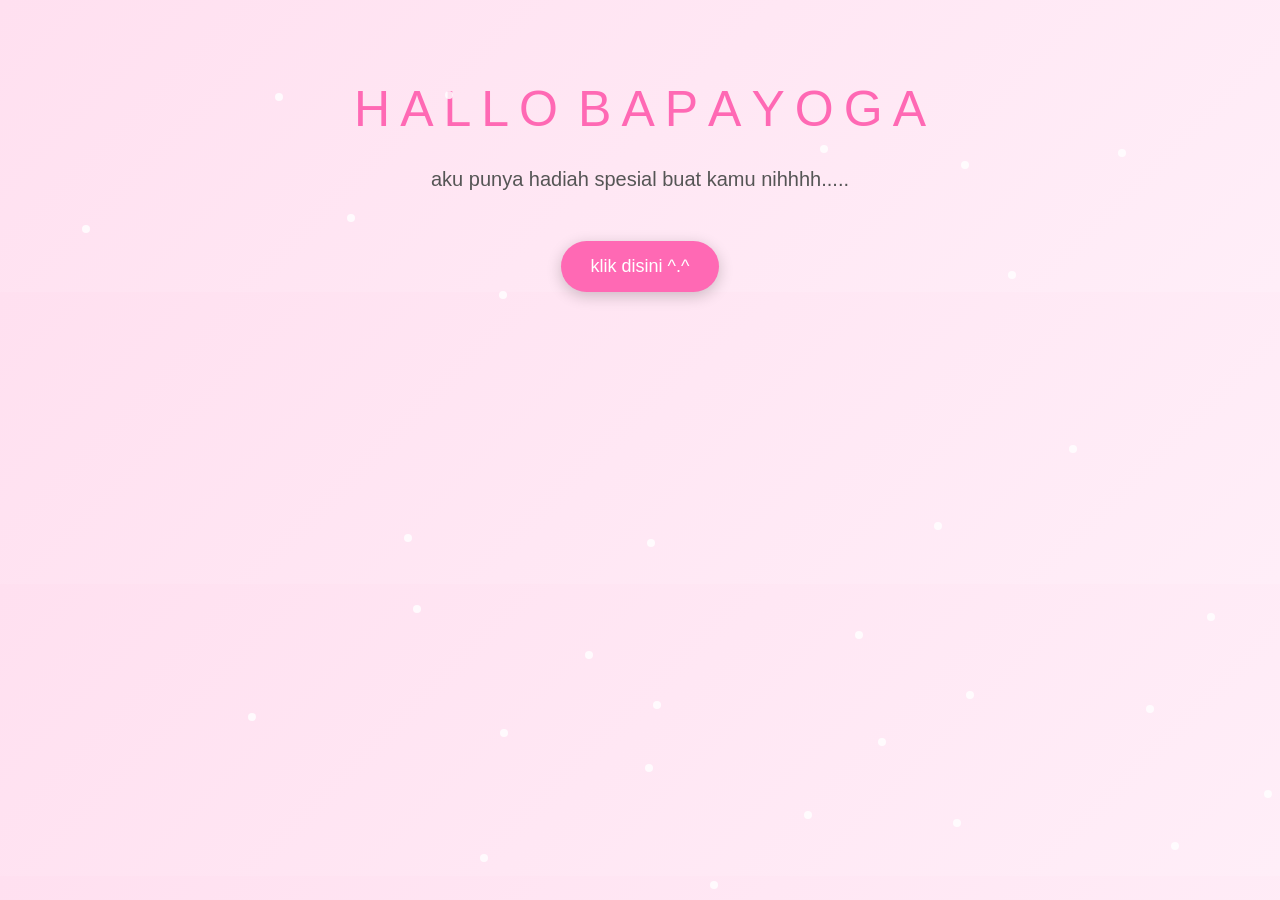
<file: index.html>
<!DOCTYPE html>
<html lang="en">
<head>
    <meta charset="UTF-8" />
    <meta http-equiv="X-UA-Compatible" content="IE=edge" />
    <meta name="viewport" content="width=device-width, initial-scale=1.0" />
    <link rel="icon" href="img/flowers.png" type="image/x-icon" />
    <title>Flowers for Yoga</title>
    <style>
        body {
            margin: 0;
            padding: 0;
            background: linear-gradient(135deg, #ffe0f0, #ffeef8);
            font-family: 'Segoe UI', sans-serif;
            text-align: center;
            overflow: hidden;
        }

        .greetings {
            margin-top: 80px;
            font-size: 50px;
            color: #ff69b4;
            display: flex;
            justify-content: center;
            flex-wrap: wrap;
            gap: 10px;
        }

        .greetings span {
            display: inline-block;
            animation: fadeIn 1s ease forwards;
            opacity: 0;
        }

        .greetings span:nth-child(odd) {
            transform: translateY(-20px);
        }

        .greetings span:nth-child(even) {
            transform: translateY(20px);
        }

        @keyframes fadeIn {
            to {
                opacity: 1;
                transform: translateY(0);
            }
        }

        .description {
            margin-top: 30px;
            font-size: 20px;
            color: #555;
            animation: fadeInText 2s ease forwards;
            opacity: 0;
        }

        @keyframes fadeInText {
            to {
                opacity: 1;
            }
        }

        .button {
            margin-top: 50px;
            animation: fadeInText 2.5s ease forwards;
            opacity: 0;
        }

        .button button {
            padding: 15px 30px;
            font-size: 18px;
            background-color: #ff69b4;
            border: none;
            border-radius: 30px;
            cursor: pointer;
            transition: 0.4s;
            box-shadow: 0 4px 15px rgba(0,0,0,0.2);
        }

        .button button:hover {
            background-color: #ff85c1;
            transform: scale(1.1);
            box-shadow: 0 6px 20px rgba(0,0,0,0.25);
        }

        .button a {
            color: white;
            text-decoration: none;
        }

        /* Sparkles */
        .sparkle {
            position: absolute;
            width: 8px;
            height: 8px;
            background: white;
            border-radius: 50%;
            opacity: 0.8;
            animation: sparkleAnim 3s linear infinite;
        }

        @keyframes sparkleAnim {
            0% {
                transform: scale(1) translateY(0);
                opacity: 1;
            }
            100% {
                transform: scale(0.5) translateY(-100px);
                opacity: 0;
            }
        }
    </style>
</head>
<body>

    <div class="greetings">
        <span>H</span><span>A</span><span>L</span><span>L</span><span>O</span>
        <br>
        <span>B</span><span>A</span><span>P</span><span>A</span><span>Y</span><span>O</span><span>G</span><span>A</span>
    </div>

    <div class="description">
        <span>aku punya hadiah spesial buat kamu nihhhh.....</span>
    </div>

    <div class="button">
        <button>
            <a href="bunga.html">klik disini ^.^</a>
        </button>
    </div>

    <!-- Sparkles effect -->
    <script>
        const body = document.body;
        for (let i = 0; i < 30; i++) {
            let sparkle = document.createElement('div');
            sparkle.className = 'sparkle';
            sparkle.style.left = Math.random() * 100 + 'vw';
            sparkle.style.top = Math.random() * 100 + 'vh';
            sparkle.style.animationDuration = (2 + Math.random() * 2) + 's';
            body.appendChild(sparkle);
        }
    </script>

</body>
</html>
</file>
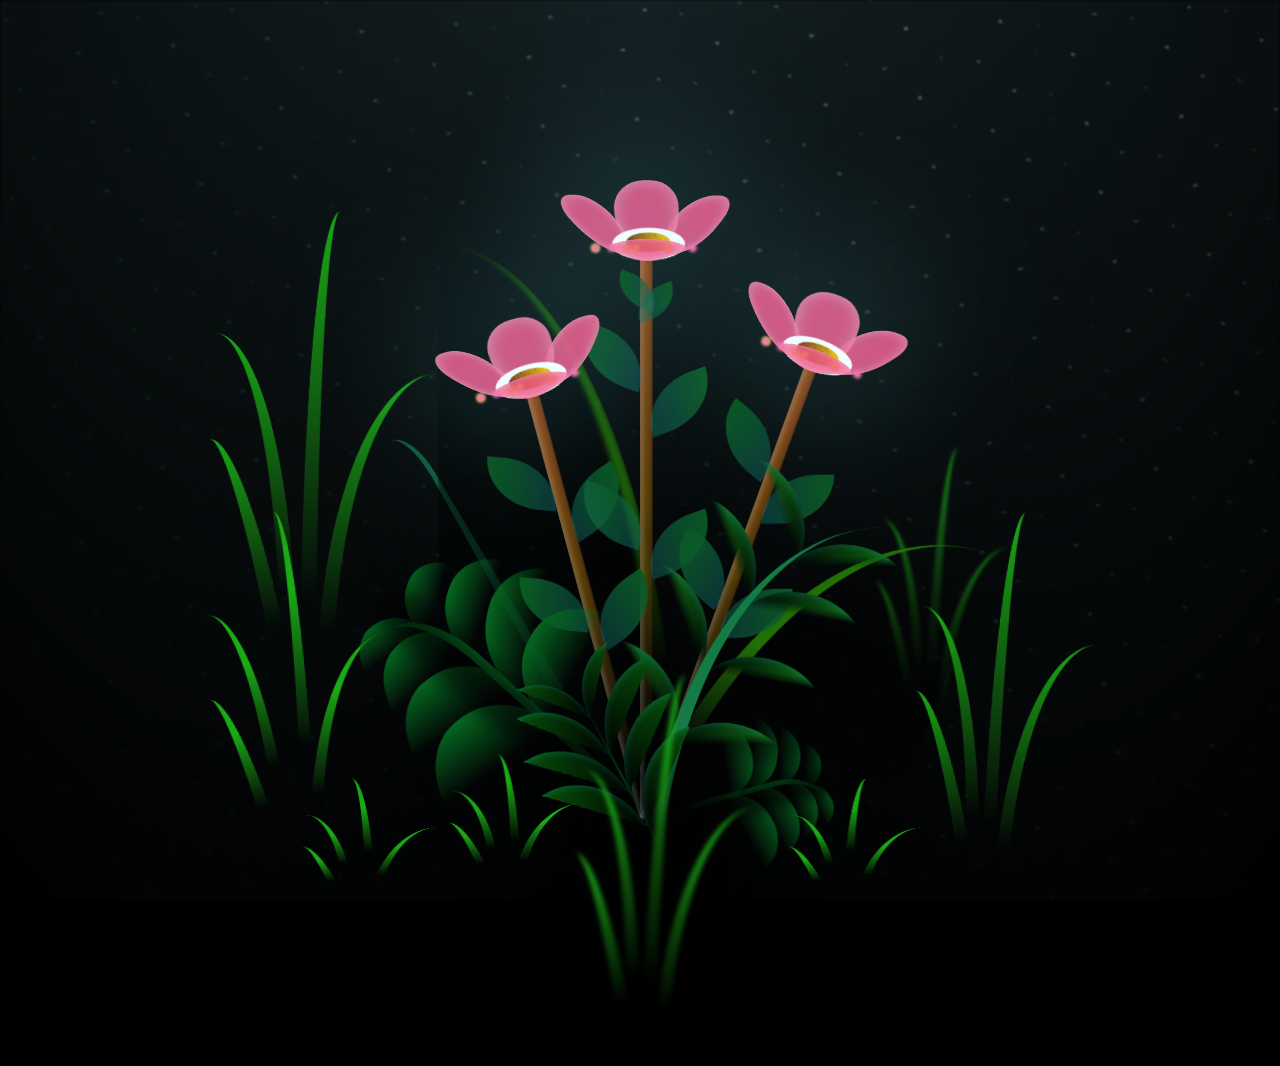
<file: bunga.html>
<!DOCTYPE html>
<html lang="en">
<head>
    <meta charset="UTF-8">
    <meta http-equiv="X-UA-Compatible" content="IE=edge">
    <meta name="viewport" content="width=device-width, initial-scale=1.0">
    <link rel="stylesheet" href="main.css">
    <link rel="icon" href="img/flowers.png" type="image/x-icon">
    <title>flowers</title>
</head>
<body class="container">
    <div class="night"></div>
    <div class="flowers">
      <div class="flower flower--1">
        <div class="flower__leafs flower__leafs--1">
          <div class="flower__leaf flower__leaf--1"></div>
          <div class="flower__leaf flower__leaf--2"></div>
          <div class="flower__leaf flower__leaf--3"></div>
          <div class="flower__leaf flower__leaf--4"></div>
          <div class="flower__white-circle"></div>
  
          <div class="flower__light flower__light--1"></div>
          <div class="flower__light flower__light--2"></div>
          <div class="flower__light flower__light--3"></div>
          <div class="flower__light flower__light--4"></div>
          <div class="flower__light flower__light--5"></div>
          <div class="flower__light flower__light--6"></div>
          <div class="flower__light flower__light--7"></div>
          <div class="flower__light flower__light--8"></div>
  
        </div>
        <div class="flower__line">
          <div class="flower__line__leaf flower__line__leaf--1"></div>
          <div class="flower__line__leaf flower__line__leaf--2"></div>
          <div class="flower__line__leaf flower__line__leaf--3"></div>
          <div class="flower__line__leaf flower__line__leaf--4"></div>
          <div class="flower__line__leaf flower__line__leaf--5"></div>
          <div class="flower__line__leaf flower__line__leaf--6"></div>
        </div>
      </div>
  
      <div class="flower flower--2">
        <div class="flower__leafs flower__leafs--2">
          <div class="flower__leaf flower__leaf--1"></div>
          <div class="flower__leaf flower__leaf--2"></div>
          <div class="flower__leaf flower__leaf--3"></div>
          <div class="flower__leaf flower__leaf--4"></div>
          <div class="flower__white-circle"></div>
  
          <div class="flower__light flower__light--1"></div>
          <div class="flower__light flower__light--2"></div>
          <div class="flower__light flower__light--3"></div>
          <div class="flower__light flower__light--4"></div>
          <div class="flower__light flower__light--5"></div>
          <div class="flower__light flower__light--6"></div>
          <div class="flower__light flower__light--7"></div>
          <div class="flower__light flower__light--8"></div>
  
        </div>
        <div class="flower__line">
          <div class="flower__line__leaf flower__line__leaf--1"></div>
          <div class="flower__line__leaf flower__line__leaf--2"></div>
          <div class="flower__line__leaf flower__line__leaf--3"></div>
          <div class="flower__line__leaf flower__line__leaf--4"></div>
        </div>
      </div>
  
      <div class="flower flower--3">
        <div class="flower__leafs flower__leafs--3">
          <div class="flower__leaf flower__leaf--1"></div>
          <div class="flower__leaf flower__leaf--2"></div>
          <div class="flower__leaf flower__leaf--3"></div>
          <div class="flower__leaf flower__leaf--4"></div>
          <div class="flower__white-circle"></div>
  
          <div class="flower__light flower__light--1"></div>
          <div class="flower__light flower__light--2"></div>
          <div class="flower__light flower__light--3"></div>
          <div class="flower__light flower__light--4"></div>
          <div class="flower__light flower__light--5"></div>
          <div class="flower__light flower__light--6"></div>
          <div class="flower__light flower__light--7"></div>
          <div class="flower__light flower__light--8"></div>
  
        </div>
        <div class="flower__line">
          <div class="flower__line__leaf flower__line__leaf--1"></div>
          <div class="flower__line__leaf flower__line__leaf--2"></div>
          <div class="flower__line__leaf flower__line__leaf--3"></div>
          <div class="flower__line__leaf flower__line__leaf--4"></div>
        </div>
      </div>
  
      <div class="grow-ans" style="--d:1.2s">
        <div class="flower__g-long">
          <div class="flower__g-long__top"></div>
          <div class="flower__g-long__bottom"></div>
        </div>
      </div>
  
      <div class="growing-grass">
        <div class="flower__grass flower__grass--1">
          <div class="flower__grass--top"></div>
          <div class="flower__grass--bottom"></div>
          <div class="flower__grass__leaf flower__grass__leaf--1"></div>
          <div class="flower__grass__leaf flower__grass__leaf--2"></div>
          <div class="flower__grass__leaf flower__grass__leaf--3"></div>
          <div class="flower__grass__leaf flower__grass__leaf--4"></div>
          <div class="flower__grass__leaf flower__grass__leaf--5"></div>
          <div class="flower__grass__leaf flower__grass__leaf--6"></div>
          <div class="flower__grass__leaf flower__grass__leaf--7"></div>
          <div class="flower__grass__leaf flower__grass__leaf--8"></div>
          <div class="flower__grass__overlay"></div>
        </div>
      </div>
  
      <div class="growing-grass">
        <div class="flower__grass flower__grass--2">
          <div class="flower__grass--top"></div>
          <div class="flower__grass--bottom"></div>
          <div class="flower__grass__leaf flower__grass__leaf--1"></div>
          <div class="flower__grass__leaf flower__grass__leaf--2"></div>
          <div class="flower__grass__leaf flower__grass__leaf--3"></div>
          <div class="flower__grass__leaf flower__grass__leaf--4"></div>
          <div class="flower__grass__leaf flower__grass__leaf--5"></div>
          <div class="flower__grass__leaf flower__grass__leaf--6"></div>
          <div class="flower__grass__leaf flower__grass__leaf--7"></div>
          <div class="flower__grass__leaf flower__grass__leaf--8"></div>
          <div class="flower__grass__overlay"></div>
        </div>
      </div>
  
      <div class="grow-ans" style="--d:2.4s">
        <div class="flower__g-right flower__g-right--1">
          <div class="leaf"></div>
        </div>
      </div>
  
      <div class="grow-ans" style="--d:2.8s">
        <div class="flower__g-right flower__g-right--2">
          <div class="leaf"></div>
        </div>
      </div>
  
      <div class="grow-ans" style="--d:2.8s">
        <div class="flower__g-front">
          <div class="flower__g-front__leaf-wrapper flower__g-front__leaf-wrapper--1">
            <div class="flower__g-front__leaf"></div>
          </div>
          <div class="flower__g-front__leaf-wrapper flower__g-front__leaf-wrapper--2">
            <div class="flower__g-front__leaf"></div>
          </div>
          <div class="flower__g-front__leaf-wrapper flower__g-front__leaf-wrapper--3">
            <div class="flower__g-front__leaf"></div>
          </div>
          <div class="flower__g-front__leaf-wrapper flower__g-front__leaf-wrapper--4">
            <div class="flower__g-front__leaf"></div>
          </div>
          <div class="flower__g-front__leaf-wrapper flower__g-front__leaf-wrapper--5">
            <div class="flower__g-front__leaf"></div>
          </div>
          <div class="flower__g-front__leaf-wrapper flower__g-front__leaf-wrapper--6">
            <div class="flower__g-front__leaf"></div>
          </div>
          <div class="flower__g-front__leaf-wrapper flower__g-front__leaf-wrapper--7">
            <div class="flower__g-front__leaf"></div>
          </div>
          <div class="flower__g-front__leaf-wrapper flower__g-front__leaf-wrapper--8">
            <div class="flower__g-front__leaf"></div>
          </div>
          <div class="flower__g-front__line"></div>
        </div>
      </div>
  
      <div class="grow-ans" style="--d:3.2s">
        <div class="flower__g-fr">
          <div class="leaf"></div>
          <div class="flower__g-fr__leaf flower__g-fr__leaf--1"></div>
          <div class="flower__g-fr__leaf flower__g-fr__leaf--2"></div>
          <div class="flower__g-fr__leaf flower__g-fr__leaf--3"></div>
          <div class="flower__g-fr__leaf flower__g-fr__leaf--4"></div>
          <div class="flower__g-fr__leaf flower__g-fr__leaf--5"></div>
          <div class="flower__g-fr__leaf flower__g-fr__leaf--6"></div>
          <div class="flower__g-fr__leaf flower__g-fr__leaf--7"></div>
          <div class="flower__g-fr__leaf flower__g-fr__leaf--8"></div>
        </div>
      </div>
  
      <div class="long-g long-g--0">
        <div class="grow-ans" style="--d:3s">
          <div class="leaf leaf--0"></div>
        </div>
        <div class="grow-ans" style="--d:2.2s">
          <div class="leaf leaf--1"></div>
        </div>
        <div class="grow-ans" style="--d:3.4s">
          <div class="leaf leaf--2"></div>
        </div>
        <div class="grow-ans" style="--d:3.6s">
          <div class="leaf leaf--3"></div>
        </div>
      </div>
  
      <div class="long-g long-g--1">
        <div class="grow-ans" style="--d:3.6s">
          <div class="leaf leaf--0"></div>
        </div>
        <div class="grow-ans" style="--d:3.8s">
          <div class="leaf leaf--1"></div>
        </div>
        <div class="grow-ans" style="--d:4s">
          <div class="leaf leaf--2"></div>
        </div>
        <div class="grow-ans" style="--d:4.2s">
          <div class="leaf leaf--3"></div>
        </div>
      </div>
  
      <div class="long-g long-g--2">
        <div class="grow-ans" style="--d:4s">
          <div class="leaf leaf--0"></div>
        </div>
        <div class="grow-ans" style="--d:4.2s">
          <div class="leaf leaf--1"></div>
        </div>
        <div class="grow-ans" style="--d:4.4s">
          <div class="leaf leaf--2"></div>
        </div>
        <div class="grow-ans" style="--d:4.6s">
          <div class="leaf leaf--3"></div>
        </div>
      </div>
  
      <div class="long-g long-g--3">
        <div class="grow-ans" style="--d:4s">
          <div class="leaf leaf--0"></div>
        </div>
        <div class="grow-ans" style="--d:4.2s">
          <div class="leaf leaf--1"></div>
        </div>
        <div class="grow-ans" style="--d:3s">
          <div class="leaf leaf--2"></div>
        </div>
        <div class="grow-ans" style="--d:3.6s">
          <div class="leaf leaf--3"></div>
        </div>
      </div>
  
      <div class="long-g long-g--4">
        <div class="grow-ans" style="--d:4s">
          <div class="leaf leaf--0"></div>
        </div>
        <div class="grow-ans" style="--d:4.2s">
          <div class="leaf leaf--1"></div>
        </div>
        <div class="grow-ans" style="--d:3s">
          <div class="leaf leaf--2"></div>
        </div>
        <div class="grow-ans" style="--d:3.6s">
          <div class="leaf leaf--3"></div>
        </div>
      </div>
  
      <div class="long-g long-g--5">
        <div class="grow-ans" style="--d:4s">
          <div class="leaf leaf--0"></div>
        </div>
        <div class="grow-ans" style="--d:4.2s">
          <div class="leaf leaf--1"></div>
        </div>
        <div class="grow-ans" style="--d:3s">
          <div class="leaf leaf--2"></div>
        </div>
        <div class="grow-ans" style="--d:3.6s">
          <div class="leaf leaf--3"></div>
        </div>
      </div>
  
      <div class="long-g long-g--6">
        <div class="grow-ans" style="--d:4.2s">
          <div class="leaf leaf--0"></div>
        </div>
        <div class="grow-ans" style="--d:4.4s">
          <div class="leaf leaf--1"></div>
        </div>
        <div class="grow-ans" style="--d:4.6s">
          <div class="leaf leaf--2"></div>
        </div>
        <div class="grow-ans" style="--d:4.8s">
          <div class="leaf leaf--3"></div>
        </div>
      </div>
  
      <div class="long-g long-g--7">
        <div class="grow-ans" style="--d:3s">
          <div class="leaf leaf--0"></div>
        </div>
        <div class="grow-ans" style="--d:3.2s">
          <div class="leaf leaf--1"></div>
        </div>
        <div class="grow-ans" style="--d:3.5s">
          <div class="leaf leaf--2"></div>
        </div>
        <div class="grow-ans" style="--d:3.6s">
          <div class="leaf leaf--3"></div>
        </div>
      </div>
    </div>
    
    <script src="main.js"></script>
  </body>
</html>
</file>
<file: main.css>
.intro-text {
  text-align: center;
  margin-top: 100px;
  font-size: 24px;
  position: relative;
}

.halo {
  display: inline-block;
  transform: rotate(-10deg);
  color: pink;
  font-weight: bold;
}

.aku {
  margin-left: 10px;
  color: purple;
}

.click-indicator {
  margin-top: 20px;
  animation: blink 1s infinite;
  cursor: pointer;
}

@keyframes blink {
  0% { opacity: 1; }
  50% { opacity: 0; }
  100% { opacity: 1; }
}

.hidden {
  display: none;
}


*,
*::after,
*::before {
  padding: 0;
  margin: 0;
  box-sizing: border-box;
}

:root {
  --dark-color: #000;
}

body {
  display: flex;
  align-items: flex-end;
  justify-content: center;
  min-height: 100vh;
  background-color: var(--dark-color);
  overflow: hidden;
  perspective: 1000px;
}

.night {
  position: fixed;
  left: 50%;
  top: 0;
  transform: translateX(-50%);
  width: 100%;
  height: 100%;
  filter: blur(0.1vmin);
  background-image: radial-gradient(ellipse at top, transparent 0%, var(--dark-color)), radial-gradient(ellipse at bottom, var(--dark-color), rgba(145, 233, 255, 0.2)), repeating-linear-gradient(220deg, rgb(0, 0, 0) 0px, rgb(0, 0, 0) 19px, transparent 19px, transparent 22px), repeating-linear-gradient(189deg, rgb(0, 0, 0) 0px, rgb(0, 0, 0) 19px, transparent 19px, transparent 22px), repeating-linear-gradient(148deg, rgb(0, 0, 0) 0px, rgb(0, 0, 0) 19px, transparent 19px, transparent 22px), linear-gradient(90deg, rgb(7, 107, 42), rgb(240, 240, 240));
}

.flowers {
  position: relative;
  transform: scale(0.9);
}

.flower {
  position: absolute;
  bottom: 10vmin;
  transform-origin: bottom center;
  z-index: 10;
  --fl-speed: 0.3s;
}
.flower--1 {
  -webkit-animation: moving-flower-1 4s linear infinite;
          animation: moving-flower-1 4s linear infinite;
}
.flower--1 .flower__line {
  height: 70vmin;
  -webkit-animation-delay: 0.3s;
          animation-delay: 0.3s;
}
.flower--1 .flower__line__leaf--1 {
  -webkit-animation: blooming-leaf-right var(--fl-speed) 1.6s backwards;
          animation: blooming-leaf-right var(--fl-speed) 1.6s backwards;
}
.flower--1 .flower__line__leaf--2 {
  -webkit-animation: blooming-leaf-right var(--fl-speed) 1.4s backwards;
          animation: blooming-leaf-right var(--fl-speed) 1.4s backwards;
}
.flower--1 .flower__line__leaf--3 {
  -webkit-animation: blooming-leaf-left var(--fl-speed) 1.2s backwards;
          animation: blooming-leaf-left var(--fl-speed) 1.2s backwards;
}
.flower--1 .flower__line__leaf--4 {
  -webkit-animation: blooming-leaf-left var(--fl-speed) 1s backwards;
          animation: blooming-leaf-left var(--fl-speed) 1s backwards;
}
.flower--1 .flower__line__leaf--5 {
  -webkit-animation: blooming-leaf-right var(--fl-speed) 1.8s backwards;
          animation: blooming-leaf-right var(--fl-speed) 1.8s backwards;
}
.flower--1 .flower__line__leaf--6 {
  -webkit-animation: blooming-leaf-left var(--fl-speed) 2s backwards;
          animation: blooming-leaf-left var(--fl-speed) 2s backwards;
}
.flower--2 {
  left: 50%;
  transform: rotate(20deg);
  -webkit-animation: moving-flower-2 4s linear infinite;
          animation: moving-flower-2 4s linear infinite;
}
.flower--2 .flower__line {
  height: 60vmin;
  -webkit-animation-delay: 0.6s;
          animation-delay: 0.6s;
}
.flower--2 .flower__line__leaf--1 {
  -webkit-animation: blooming-leaf-right var(--fl-speed) 1.9s backwards;
          animation: blooming-leaf-right var(--fl-speed) 1.9s backwards;
}
.flower--2 .flower__line__leaf--2 {
  -webkit-animation: blooming-leaf-right var(--fl-speed) 1.7s backwards;
          animation: blooming-leaf-right var(--fl-speed) 1.7s backwards;
}
.flower--2 .flower__line__leaf--3 {
  -webkit-animation: blooming-leaf-left var(--fl-speed) 1.5s backwards;
          animation: blooming-leaf-left var(--fl-speed) 1.5s backwards;
}
.flower--2 .flower__line__leaf--4 {
  -webkit-animation: blooming-leaf-left var(--fl-speed) 1.3s backwards;
          animation: blooming-leaf-left var(--fl-speed) 1.3s backwards;
}
.flower--3 {
  left: 50%;
  transform: rotate(-15deg);
  -webkit-animation: moving-flower-3 4s linear infinite;
          animation: moving-flower-3 4s linear infinite;
}
.flower--3 .flower__line {
  -webkit-animation-delay: 0.9s;
          animation-delay: 0.9s;
}
.flower--3 .flower__line__leaf--1 {
  -webkit-animation: blooming-leaf-right var(--fl-speed) 2.5s backwards;
          animation: blooming-leaf-right var(--fl-speed) 2.5s backwards;
}
.flower--3 .flower__line__leaf--2 {
  -webkit-animation: blooming-leaf-right var(--fl-speed) 2.3s backwards;
          animation: blooming-leaf-right var(--fl-speed) 2.3s backwards;
}
.flower--3 .flower__line__leaf--3 {
  -webkit-animation: blooming-leaf-left var(--fl-speed) 2.1s backwards;
          animation: blooming-leaf-left var(--fl-speed) 2.1s backwards;
}
.flower--3 .flower__line__leaf--4 {
  -webkit-animation: blooming-leaf-left var(--fl-speed) 1.9s backwards;
          animation: blooming-leaf-left var(--fl-speed) 1.9s backwards;
}
.flower__leafs {
  position: relative;
  -webkit-animation: blooming-flower 2s backwards;
          animation: blooming-flower 2s backwards;
}
.flower__leafs--1 {
  -webkit-animation-delay: 1.1s;
          animation-delay: 1.1s;
}
.flower__leafs--2 {
  -webkit-animation-delay: 1.4s;
          animation-delay: 1.4s;
}
.flower__leafs--3 {
  -webkit-animation-delay: 1.7s;
          animation-delay: 1.7s;
}
.flower__leafs::after {
  content: "";
  position: absolute;
  left: 0;
  top: 0;
  transform: translate(-50%, -100%);
  width: 8vmin;
  height: 8vmin;
  background-color: #6bf0ff;
  filter: blur(10vmin);
}
.flower__leaf {
  position: absolute;
  bottom: 0;
  left: 50%;
  width: 8vmin;
  height: 11vmin;
  border-radius: 51% 49% 47% 53%/44% 45% 55% 69%;
  background-color: #f672b0;
  background-image: linear-gradient(to top, #ee5286, #ee5286);
  transform-origin: bottom center;
  opacity: 0.9;
  box-shadow: inset 0 0 2vmin rgba(255, 255, 255, 0.5);
}
.flower__leaf--1 {
  transform: translate(-10%, 1%) rotateY(40deg) rotateX(-50deg);
}
.flower__leaf--2 {
  transform: translate(-50%, -4%) rotateX(40deg);
}
.flower__leaf--3 {
  transform: translate(-90%, 0%) rotateY(45deg) rotateX(50deg);
}
.flower__leaf--4 {
  width: 8vmin;
  height: 8vmin;
  transform-origin: bottom left;
  border-radius: 4vmin 10vmin 4vmin 4vmin;
  transform: translate(0%, 18%) rotateX(70deg) rotate(-43deg);
  background-image: linear-gradient(to top, #ee5286, #ee5286);
  z-index: 1;
  opacity: 0.8;
}
.flower__white-circle {
  position: absolute;
  left: -3.5vmin;
  top: -3vmin;
  width: 9vmin;
  height: 4vmin;
  border-radius: 50%;
  background-color: #fff;
}
.flower__white-circle::after {
  content: "";
  position: absolute;
  left: 50%;
  top: 45%;
  transform: translate(-50%, -50%);
  width: 60%;
  height: 60%;
  border-radius: inherit;
  background-image: repeating-linear-gradient(135deg, rgba(0, 0, 0, 0.03) 0px, rgba(0, 0, 0, 0.03) 1px, transparent 1px, transparent 12px), repeating-linear-gradient(45deg, rgba(0, 0, 0, 0.03) 0px, rgba(0, 0, 0, 0.03) 1px, transparent 1px, transparent 12px), repeating-linear-gradient(67.5deg, rgba(0, 0, 0, 0.03) 0px, rgba(0, 0, 0, 0.03) 1px, transparent 1px, transparent 12px), repeating-linear-gradient(135deg, rgba(0, 0, 0, 0.03) 0px, rgba(0, 0, 0, 0.03) 1px, transparent 1px, transparent 12px), repeating-linear-gradient(45deg, rgba(0, 0, 0, 0.03) 0px, rgba(0, 0, 0, 0.03) 1px, transparent 1px, transparent 12px), repeating-linear-gradient(112.5deg, rgba(0, 0, 0, 0.03) 0px, rgba(0, 0, 0, 0.03) 1px, transparent 1px, transparent 12px), repeating-linear-gradient(112.5deg, rgba(0, 0, 0, 0.03) 0px, rgba(0, 0, 0, 0.03) 1px, transparent 1px, transparent 12px), repeating-linear-gradient(45deg, rgba(0, 0, 0, 0.03) 0px, rgba(0, 0, 0, 0.03) 1px, transparent 1px, transparent 12px), repeating-linear-gradient(22.5deg, rgba(0, 0, 0, 0.03) 0px, rgba(0, 0, 0, 0.03) 1px, transparent 1px, transparent 12px), repeating-linear-gradient(45deg, rgba(0, 0, 0, 0.03) 0px, rgba(0, 0, 0, 0.03) 1px, transparent 1px, transparent 12px), repeating-linear-gradient(22.5deg, rgba(0, 0, 0, 0.03) 0px, rgba(0, 0, 0, 0.03) 1px, transparent 1px, transparent 12px), repeating-linear-gradient(135deg, rgba(0, 0, 0, 0.03) 0px, rgba(0, 0, 0, 0.03) 1px, transparent 1px, transparent 12px), repeating-linear-gradient(157.5deg, rgba(0, 0, 0, 0.03) 0px, rgba(0, 0, 0, 0.03) 1px, transparent 1px, transparent 12px), repeating-linear-gradient(67.5deg, rgba(0, 0, 0, 0.03) 0px, rgba(0, 0, 0, 0.03) 1px, transparent 1px, transparent 12px), repeating-linear-gradient(67.5deg, rgba(0, 0, 0, 0.03) 0px, rgba(0, 0, 0, 0.03) 1px, transparent 1px, transparent 12px), linear-gradient(90deg, rgb(127, 47, 21), rgb(255, 206, 0));
}
.flower__line {
  height: 55vmin;
  width: 1.5vmin;
  background-image: linear-gradient(to left, rgba(0, 0, 0, 0.2), transparent, rgba(255, 255, 255, 0.2)), linear-gradient(to top, transparent 10%, #583e08, #944415);
  box-shadow: inset 0 0 2px rgba(0, 0, 0, 0.5);
  -webkit-animation: grow-flower-tree 4s backwards;
          animation: grow-flower-tree 4s backwards;
}
.flower__line__leaf {
  --w: 7vmin;
  --h: calc(var(--w) + 2vmin);
  position: absolute;
  top: 20%;
  left: 90%;
  width: var(--w);
  height: var(--h);
  border-top-right-radius: var(--h);
  border-bottom-left-radius: var(--h);
  background-image: linear-gradient(to top, rgba(20, 117, 122, 0.4), #095721);
}
.flower__line__leaf--1 {
  transform: rotate(70deg) rotateY(30deg);
}
.flower__line__leaf--2 {
  top: 45%;
  transform: rotate(70deg) rotateY(30deg);
}
.flower__line__leaf--3, .flower__line__leaf--4, .flower__line__leaf--6 {
  border-top-right-radius: 0;
  border-bottom-left-radius: 0;
  border-top-left-radius: var(--h);
  border-bottom-right-radius: var(--h);
  left: -460%;
  top: 12%;
  transform: rotate(-70deg) rotateY(30deg);
}
.flower__line__leaf--4 {
  top: 40%;
}
.flower__line__leaf--5 {
  top: 0;
  transform-origin: left;
  transform: rotate(70deg) rotateY(30deg) scale(0.6);
}
.flower__line__leaf--6 {
  top: -2%;
  left: -450%;
  transform-origin: right;
  transform: rotate(-70deg) rotateY(30deg) scale(0.6);
}
.flower__light {
  position: absolute;
  bottom: 0vmin;
  width: 1vmin;
  height: 1vmin;
  background-color: rgb(255, 251, 0);
  border-radius: 50%;
  filter: blur(0.2vmin);
  -webkit-animation: light-ans 4s linear infinite backwards;
          animation: light-ans 4s linear infinite backwards;
}
.flower__light:nth-child(odd) {
  background-color: #f76baf;
}
.flower__light--1 {
  left: -2vmin;
  -webkit-animation-delay: 1s;
          animation-delay: 1s;
}
.flower__light--2 {
  left: 3vmin;
  -webkit-animation-delay: 0.5s;
          animation-delay: 0.5s;
}
.flower__light--3 {
  left: -6vmin;
  -webkit-animation-delay: 0.3s;
          animation-delay: 0.3s;
}
.flower__light--4 {
  left: 6vmin;
  -webkit-animation-delay: 0.9s;
          animation-delay: 0.9s;
}
.flower__light--5 {
  left: -1vmin;
  -webkit-animation-delay: 1.5s;
          animation-delay: 1.5s;
}
.flower__light--6 {
  left: -4vmin;
  -webkit-animation-delay: 3s;
          animation-delay: 3s;
}
.flower__light--7 {
  left: 3vmin;
  -webkit-animation-delay: 2s;
          animation-delay: 2s;
}
.flower__light--8 {
  left: -6vmin;
  -webkit-animation-delay: 3.5s;
          animation-delay: 3.5s;
}
.flower__grass {
  --c: #04661f;
  --line-w: 1.5vmin;
  position: absolute;
  bottom: 12vmin;
  left: -7vmin;
  display: flex;
  flex-direction: column;
  align-items: flex-end;
  z-index: 20;
  transform-origin: bottom center;
  transform: rotate(-48deg) rotateY(40deg);
}
.flower__grass--1 {
  -webkit-animation: moving-grass 2s linear infinite;
          animation: moving-grass 2s linear infinite;
}
.flower__grass--2 {
  left: 2vmin;
  bottom: 10vmin;
  transform: scale(0.5) rotate(75deg) rotateX(10deg) rotateY(-200deg);
  opacity: 0.8;
  z-index: 0;
  -webkit-animation: moving-grass--2 1.5s linear infinite;
          animation: moving-grass--2 1.5s linear infinite;
}
.flower__grass--top {
  width: 7vmin;
  height: 10vmin;
  border-top-right-radius: 100%;
  border-right: var(--line-w) solid var(--c);
  transform-origin: bottom center;
  transform: rotate(-2deg);
}
.flower__grass--bottom {
  margin-top: -2px;
  width: var(--line-w);
  height: 25vmin;
  background-image: linear-gradient(to top, transparent, var(--c));
}
.flower__grass__leaf {
  --size: 10vmin;
  position: absolute;
  width: calc(var(--size) * 2.1);
  height: var(--size);
  border-top-left-radius: var(--size);
  border-top-right-radius: var(--size);
  background-image: linear-gradient(to top, transparent, transparent 30%, var(--c));
  z-index: 100;
}
.flower__grass__leaf--1 {
  top: -6%;
  left: 30%;
  --size: 6vmin;
  transform: rotate(-20deg);
  -webkit-animation: growing-grass-ans--1 2s 2.6s backwards;
          animation: growing-grass-ans--1 2s 2.6s backwards;
}
@-webkit-keyframes growing-grass-ans--1 {
  0% {
    transform-origin: bottom left;
    transform: rotate(-20deg) scale(0);
  }
}
@keyframes growing-grass-ans--1 {
  0% {
    transform-origin: bottom left;
    transform: rotate(-20deg) scale(0);
  }
}
.flower__grass__leaf--2 {
  top: -5%;
  left: -110%;
  --size: 6vmin;
  transform: rotate(10deg);
  -webkit-animation: growing-grass-ans--2 2s 2.4s linear backwards;
          animation: growing-grass-ans--2 2s 2.4s linear backwards;
}
@-webkit-keyframes growing-grass-ans--2 {
  0% {
    transform-origin: bottom right;
    transform: rotate(10deg) scale(0);
  }
}
@keyframes growing-grass-ans--2 {
  0% {
    transform-origin: bottom right;
    transform: rotate(10deg) scale(0);
  }
}
.flower__grass__leaf--3 {
  top: 5%;
  left: 60%;
  --size: 8vmin;
  transform: rotate(-18deg) rotateX(-20deg);
  -webkit-animation: growing-grass-ans--3 2s 2.2s linear backwards;
          animation: growing-grass-ans--3 2s 2.2s linear backwards;
}
@-webkit-keyframes growing-grass-ans--3 {
  0% {
    transform-origin: bottom left;
    transform: rotate(-18deg) rotateX(-20deg) scale(0);
  }
}
@keyframes growing-grass-ans--3 {
  0% {
    transform-origin: bottom left;
    transform: rotate(-18deg) rotateX(-20deg) scale(0);
  }
}
.flower__grass__leaf--4 {
  top: 6%;
  left: -135%;
  --size: 8vmin;
  transform: rotate(2deg);
  -webkit-animation: growing-grass-ans--4 2s 2s linear backwards;
          animation: growing-grass-ans--4 2s 2s linear backwards;
}
@-webkit-keyframes growing-grass-ans--4 {
  0% {
    transform-origin: bottom right;
    transform: rotate(2deg) scale(0);
  }
}
@keyframes growing-grass-ans--4 {
  0% {
    transform-origin: bottom right;
    transform: rotate(2deg) scale(0);
  }
}
.flower__grass__leaf--5 {
  top: 20%;
  left: 60%;
  --size: 10vmin;
  transform: rotate(-24deg) rotateX(-20deg);
  -webkit-animation: growing-grass-ans--5 2s 1.8s linear backwards;
          animation: growing-grass-ans--5 2s 1.8s linear backwards;
}
@-webkit-keyframes growing-grass-ans--5 {
  0% {
    transform-origin: bottom left;
    transform: rotate(-24deg) rotateX(-20deg) scale(0);
  }
}
@keyframes growing-grass-ans--5 {
  0% {
    transform-origin: bottom left;
    transform: rotate(-24deg) rotateX(-20deg) scale(0);
  }
}
.flower__grass__leaf--6 {
  top: 22%;
  left: -180%;
  --size: 10vmin;
  transform: rotate(10deg);
  -webkit-animation: growing-grass-ans--6 2s 1.6s linear backwards;
          animation: growing-grass-ans--6 2s 1.6s linear backwards;
}
@-webkit-keyframes growing-grass-ans--6 {
  0% {
    transform-origin: bottom right;
    transform: rotate(10deg) scale(0);
  }
}
@keyframes growing-grass-ans--6 {
  0% {
    transform-origin: bottom right;
    transform: rotate(10deg) scale(0);
  }
}
.flower__grass__leaf--7 {
  top: 39%;
  left: 70%;
  --size: 10vmin;
  transform: rotate(-10deg);
  -webkit-animation: growing-grass-ans--7 2s 1.4s linear backwards;
          animation: growing-grass-ans--7 2s 1.4s linear backwards;
}
@-webkit-keyframes growing-grass-ans--7 {
  0% {
    transform-origin: bottom left;
    transform: rotate(-10deg) scale(0);
  }
}
@keyframes growing-grass-ans--7 {
  0% {
    transform-origin: bottom left;
    transform: rotate(-10deg) scale(0);
  }
}
.flower__grass__leaf--8 {
  top: 40%;
  left: -215%;
  --size: 11vmin;
  transform: rotate(10deg);
  -webkit-animation: growing-grass-ans--8 2s 1.2s linear backwards;
          animation: growing-grass-ans--8 2s 1.2s linear backwards;
}
@-webkit-keyframes growing-grass-ans--8 {
  0% {
    transform-origin: bottom right;
    transform: rotate(10deg) scale(0);
  }
}
@keyframes growing-grass-ans--8 {
  0% {
    transform-origin: bottom right;
    transform: rotate(10deg) scale(0);
  }
}
.flower__grass__overlay {
  position: absolute;
  top: -10%;
  right: 0%;
  width: 100%;
  height: 100%;
  background-color: rgba(0, 0, 0, 0.6);
  filter: blur(1.5vmin);
  z-index: 100;
}
.flower__g-long {
  --w: 2vmin;
  --h: 6vmin;
  --c: #0e5b3c;
  position: absolute;
  bottom: 10vmin;
  left: -3vmin;
  transform-origin: bottom center;
  transform: rotate(-30deg) rotateY(-20deg);
  display: flex;
  flex-direction: column;
  align-items: flex-end;
  -webkit-animation: flower-g-long-ans 3s linear infinite;
          animation: flower-g-long-ans 3s linear infinite;
}
@-webkit-keyframes flower-g-long-ans {
  0%, 100% {
    transform: rotate(-30deg) rotateY(-20deg);
  }
  50% {
    transform: rotate(-32deg) rotateY(-20deg);
  }
}
@keyframes flower-g-long-ans {
  0%, 100% {
    transform: rotate(-30deg) rotateY(-20deg);
  }
  50% {
    transform: rotate(-32deg) rotateY(-20deg);
  }
}
.flower__g-long__top {
  top: calc(var(--h) * -1);
  width: calc(var(--w) + 1vmin);
  height: var(--h);
  border-top-right-radius: 100%;
  border-right: 0.7vmin solid var(--c);
  transform: translate(-0.7vmin, 1vmin);
}
.flower__g-long__bottom {
  width: var(--w);
  height: 50vmin;
  transform-origin: bottom center;
  background-image: linear-gradient(to top, transparent 30%, var(--c));
  box-shadow: inset 0 0 2px rgba(0, 0, 0, 0.5);
  -webkit-clip-path: polygon(35% 0, 65% 1%, 100% 100%, 0% 100%);
          clip-path: polygon(35% 0, 65% 1%, 100% 100%, 0% 100%);
}
.flower__g-right {
  position: absolute;
  bottom: 6vmin;
  left: -2vmin;
  transform-origin: bottom left;
  transform: rotate(20deg);
}
.flower__g-right .leaf {
  width: 30vmin;
  height: 50vmin;
  border-top-left-radius: 100%;
  border-left: 2vmin solid #217005;
  background-image: linear-gradient(to bottom, transparent, var(--dark-color) 60%);
  -webkit-mask-image: linear-gradient(to top, transparent 30%, #24803e 60%);
}
.flower__g-right--1 {
  -webkit-animation: flower-g-right-ans 2.5s linear infinite;
          animation: flower-g-right-ans 2.5s linear infinite;
}
.flower__g-right--2 {
  left: 5vmin;
  transform: rotateY(-180deg);
  -webkit-animation: flower-g-right-ans--2 3s linear infinite;
          animation: flower-g-right-ans--2 3s linear infinite;
}
.flower__g-right--2 .leaf {
  height: 75vmin;
  filter: blur(0.3vmin);
  opacity: 0.8;
}
@-webkit-keyframes flower-g-right-ans {
  0%, 100% {
    transform: rotate(20deg);
  }
  50% {
    transform: rotate(24deg) rotateX(-20deg);
  }
}
@keyframes flower-g-right-ans {
  0%, 100% {
    transform: rotate(20deg);
  }
  50% {
    transform: rotate(24deg) rotateX(-20deg);
  }
}
@-webkit-keyframes flower-g-right-ans--2 {
  0%, 100% {
    transform: rotateY(-180deg) rotate(0deg) rotateX(-20deg);
  }
  50% {
    transform: rotateY(-180deg) rotate(6deg) rotateX(-20deg);
  }
}
@keyframes flower-g-right-ans--2 {
  0%, 100% {
    transform: rotateY(-180deg) rotate(0deg) rotateX(-20deg);
  }
  50% {
    transform: rotateY(-180deg) rotate(6deg) rotateX(-20deg);
  }
}
.flower__g-front {
  position: absolute;
  bottom: 6vmin;
  left: 2.5vmin;
  z-index: 100;
  transform-origin: bottom center;
  transform: rotate(-28deg) rotateY(30deg) scale(1.04);
  -webkit-animation: flower__g-front-ans 2s linear infinite;
          animation: flower__g-front-ans 2s linear infinite;
}
@-webkit-keyframes flower__g-front-ans {
  0%, 100% {
    transform: rotate(-28deg) rotateY(30deg) scale(1.04);
  }
  50% {
    transform: rotate(-35deg) rotateY(40deg) scale(1.04);
  }
}
@keyframes flower__g-front-ans {
  0%, 100% {
    transform: rotate(-28deg) rotateY(30deg) scale(1.04);
  }
  50% {
    transform: rotate(-35deg) rotateY(40deg) scale(1.04);
  }
}
.flower__g-front__line {
  width: 0.3vmin;
  height: 20vmin;
  background-image: linear-gradient(to top, transparent, #042e0b, transparent 100%);
  position: relative;
}
.flower__g-front__leaf-wrapper {
  position: absolute;
  top: 0;
  left: 0;
  transform-origin: bottom left;
  transform: rotate(10deg);
}
.flower__g-front__leaf-wrapper:nth-child(even) {
  left: 0vmin;
  transform: rotateY(-180deg) rotate(5deg);
  -webkit-animation: flower__g-front__leaf-left-ans 1s ease-in backwards;
          animation: flower__g-front__leaf-left-ans 1s ease-in backwards;
}
.flower__g-front__leaf-wrapper:nth-child(odd) {
  -webkit-animation: flower__g-front__leaf-ans 1s ease-in backwards;
          animation: flower__g-front__leaf-ans 1s ease-in backwards;
}
.flower__g-front__leaf-wrapper--1 {
  top: -8vmin;
  transform: scale(0.7);
  -webkit-animation: flower__g-front__leaf-ans 1s 5.5s ease-in backwards !important;
          animation: flower__g-front__leaf-ans 1s 5.5s ease-in backwards !important;
}
.flower__g-front__leaf-wrapper--2 {
  top: -8vmin;
  transform: rotateY(-180deg) scale(0.7) !important;
  -webkit-animation: flower__g-front__leaf-left-ans-2 1s 4.6s ease-in backwards !important;
          animation: flower__g-front__leaf-left-ans-2 1s 4.6s ease-in backwards !important;
}
.flower__g-front__leaf-wrapper--3 {
  top: -3vmin;
  -webkit-animation: flower__g-front__leaf-ans 1s 4.6s ease-in backwards;
          animation: flower__g-front__leaf-ans 1s 4.6s ease-in backwards;
}
.flower__g-front__leaf-wrapper--4 {
  top: -3vmin;
  transform: rotateY(-180deg) scale(0.9) !important;
  -webkit-animation: flower__g-front__leaf-left-ans-2 1s 4.6s ease-in backwards !important;
          animation: flower__g-front__leaf-left-ans-2 1s 4.6s ease-in backwards !important;
}
@-webkit-keyframes flower__g-front__leaf-left-ans-2 {
  0% {
    transform: rotateY(-180deg) scale(0);
  }
}
@keyframes flower__g-front__leaf-left-ans-2 {
  0% {
    transform: rotateY(-180deg) scale(0);
  }
}
.flower__g-front__leaf-wrapper--5, .flower__g-front__leaf-wrapper--6 {
  top: 2vmin;
}
.flower__g-front__leaf-wrapper--7, .flower__g-front__leaf-wrapper--8 {
  top: 6.5vmin;
}
.flower__g-front__leaf-wrapper--2 {
  -webkit-animation-delay: 5.2s !important;
          animation-delay: 5.2s !important;
}
.flower__g-front__leaf-wrapper--3 {
  -webkit-animation-delay: 4.9s !important;
          animation-delay: 4.9s !important;
}
.flower__g-front__leaf-wrapper--5 {
  -webkit-animation-delay: 4.3s !important;
          animation-delay: 4.3s !important;
}
.flower__g-front__leaf-wrapper--6 {
  -webkit-animation-delay: 4.1s !important;
          animation-delay: 4.1s !important;
}
.flower__g-front__leaf-wrapper--7 {
  -webkit-animation-delay: 3.8s !important;
          animation-delay: 3.8s !important;
}
.flower__g-front__leaf-wrapper--8 {
  -webkit-animation-delay: 3.5s !important;
          animation-delay: 3.5s !important;
}
@-webkit-keyframes flower__g-front__leaf-ans {
  0% {
    transform: rotate(10deg) scale(0);
  }
}
@keyframes flower__g-front__leaf-ans {
  0% {
    transform: rotate(10deg) scale(0);
  }
}
@-webkit-keyframes flower__g-front__leaf-left-ans {
  0% {
    transform: rotateY(-180deg) rotate(5deg) scale(0);
  }
}
@keyframes flower__g-front__leaf-left-ans {
  0% {
    transform: rotateY(-180deg) rotate(5deg) scale(0);
  }
}
.flower__g-front__leaf {
  width: 10vmin;
  height: 10vmin;
  border-radius: 100% 0% 0% 100%/100% 100% 0% 0%;
  box-shadow: inset 0 2px 1vmin hsla(184deg, 97%, 58%, 0.2);
  background-image: linear-gradient(to bottom left, transparent, var(--dark-color)), linear-gradient(to bottom right, #064f0a 50%, transparent 50%, transparent);
  -webkit-mask-image: linear-gradient(to bottom right, #097149 50%, transparent 50%, transparent);
  mask-image: linear-gradient(to bottom right, #0e8723 50%, transparent 50%, transparent);
}
.flower__g-fr {
  position: absolute;
  bottom: -4vmin;
  left: vmin;
  transform-origin: bottom left;
  z-index: 10;
  -webkit-animation: flower__g-fr-ans 2s linear infinite;
          animation: flower__g-fr-ans 2s linear infinite;
}
@-webkit-keyframes flower__g-fr-ans {
  0%, 100% {
    transform: rotate(2deg);
  }
  50% {
    transform: rotate(4deg);
  }
}
@keyframes flower__g-fr-ans {
  0%, 100% {
    transform: rotate(2deg);
  }
  50% {
    transform: rotate(4deg);
  }
}
.flower__g-fr .leaf {
  width: 30vmin;
  height: 50vmin;
  border-top-left-radius: 100%;
  border-left: 2vmin solid #147b47;
  -webkit-mask-image: linear-gradient(to top, transparent 25%, #0e4e2a 50%);
  position: relative;
  z-index: 1;
}
.flower__g-fr__leaf {
  position: absolute;
  top: 0;
  left: 0;
  width: 10vmin;
  height: 10vmin;
  border-radius: 100% 0% 0% 100%/100% 100% 0% 0%;
  box-shadow: inset 0 2px 1vmin hsla(184deg, 97%, 58%, 0.2);
  background-image: linear-gradient(to bottom left, transparent, var(--dark-color) 98%), linear-gradient(to bottom right, #106e18 45%, transparent 50%, transparent);
  -webkit-mask-image: linear-gradient(135deg, #175f22 40%, transparent 50%, transparent);
}
.flower__g-fr__leaf--1 {
  left: 20vmin;
  transform: rotate(45deg);
  -webkit-animation: flower__g-fr-leaft-ans-1 0.5s 5.2s linear backwards;
          animation: flower__g-fr-leaft-ans-1 0.5s 5.2s linear backwards;
}
@-webkit-keyframes flower__g-fr-leaft-ans-1 {
  0% {
    transform-origin: left;
    transform: rotate(45deg) scale(0);
  }
}
@keyframes flower__g-fr-leaft-ans-1 {
  0% {
    transform-origin: left;
    transform: rotate(45deg) scale(0);
  }
}
.flower__g-fr__leaf--2 {
  left: 12vmin;
  top: -7vmin;
  transform: rotate(25deg) rotateY(-180deg);
  -webkit-animation: flower__g-fr-leaft-ans-6 0.5s 5s linear backwards;
          animation: flower__g-fr-leaft-ans-6 0.5s 5s linear backwards;
}
.flower__g-fr__leaf--3 {
  left: 15vmin;
  top: 6vmin;
  transform: rotate(55deg);
  -webkit-animation: flower__g-fr-leaft-ans-5 0.5s 4.8s linear backwards;
          animation: flower__g-fr-leaft-ans-5 0.5s 4.8s linear backwards;
}
.flower__g-fr__leaf--4 {
  left: 6vmin;
  top: -2vmin;
  transform: rotate(25deg) rotateY(-180deg);
  -webkit-animation: flower__g-fr-leaft-ans-6 0.5s 4.6s linear backwards;
          animation: flower__g-fr-leaft-ans-6 0.5s 4.6s linear backwards;
}
.flower__g-fr__leaf--5 {
  left: 10vmin;
  top: 14vmin;
  transform: rotate(55deg);
  -webkit-animation: flower__g-fr-leaft-ans-5 0.5s 4.4s linear backwards;
          animation: flower__g-fr-leaft-ans-5 0.5s 4.4s linear backwards;
}
@-webkit-keyframes flower__g-fr-leaft-ans-5 {
  0% {
    transform-origin: left;
    transform: rotate(55deg) scale(0);
  }
}
@keyframes flower__g-fr-leaft-ans-5 {
  0% {
    transform-origin: left;
    transform: rotate(55deg) scale(0);
  }
}
.flower__g-fr__leaf--6 {
  left: 0vmin;
  top: 6vmin;
  transform: rotate(25deg) rotateY(-180deg);
  -webkit-animation: flower__g-fr-leaft-ans-6 0.5s 4.2s linear backwards;
          animation: flower__g-fr-leaft-ans-6 0.5s 4.2s linear backwards;
}
@-webkit-keyframes flower__g-fr-leaft-ans-6 {
  0% {
    transform-origin: right;
    transform: rotate(25deg) rotateY(-180deg) scale(0);
  }
}
@keyframes flower__g-fr-leaft-ans-6 {
  0% {
    transform-origin: right;
    transform: rotate(25deg) rotateY(-180deg) scale(0);
  }
}
.flower__g-fr__leaf--7 {
  left: 5vmin;
  top: 22vmin;
  transform: rotate(45deg);
  -webkit-animation: flower__g-fr-leaft-ans-7 0.5s 4s linear backwards;
          animation: flower__g-fr-leaft-ans-7 0.5s 4s linear backwards;
}
@-webkit-keyframes flower__g-fr-leaft-ans-7 {
  0% {
    transform-origin: left;
    transform: rotate(45deg) scale(0);
  }
}
@keyframes flower__g-fr-leaft-ans-7 {
  0% {
    transform-origin: left;
    transform: rotate(45deg) scale(0);
  }
}
.flower__g-fr__leaf--8 {
  left: -4vmin;
  top: 15vmin;
  transform: rotate(15deg) rotateY(-180deg);
  -webkit-animation: flower__g-fr-leaft-ans-8 0.5s 3.8s linear backwards;
          animation: flower__g-fr-leaft-ans-8 0.5s 3.8s linear backwards;
}
@-webkit-keyframes flower__g-fr-leaft-ans-8 {
  0% {
    transform-origin: right;
    transform: rotate(15deg) rotateY(-180deg) scale(0);
  }
}
@keyframes flower__g-fr-leaft-ans-8 {
  0% {
    transform-origin: right;
    transform: rotate(15deg) rotateY(-180deg) scale(0);
  }
}

.long-g {
  position: absolute;
  bottom: 25vmin;
  left: -42vmin;
  transform-origin: bottom left;
}
.long-g--1 {
  bottom: 0vmin;
  transform: scale(0.8) rotate(-5deg);
}
.long-g--1 .leaf {
  -webkit-mask-image: linear-gradient(to top, transparent 40%, #196d2a 80%) !important;
}
.long-g--1 .leaf--1 {
  --w: 5vmin;
  --h: 60vmin;
  left: -2vmin;
  transform: rotate(3deg) rotateY(-180deg);
}
.long-g--2, .long-g--3 {
  bottom: -3vmin;
  left: -35vmin;
  transform-origin: center;
  transform: scale(0.6) rotateX(60deg);
}
.long-g--2 .leaf, .long-g--3 .leaf {
  -webkit-mask-image: linear-gradient(to top, transparent 50%, #176220 80%) !important;
}
.long-g--2 .leaf--1, .long-g--3 .leaf--1 {
  left: -1vmin;
  transform: rotateY(-180deg);
}
.long-g--3 {
  left: -17vmin;
  bottom: 0vmin;
}
.long-g--3 .leaf {
  -webkit-mask-image: linear-gradient(to top, transparent 40%, #176220 80%) !important;
}
.long-g--4 {
  left: 25vmin;
  bottom: -3vmin;
  transform-origin: center;
  transform: scale(0.6) rotateX(60deg);
}
.long-g--4 .leaf {
  -webkit-mask-image: linear-gradient(to top, transparent 50%, #176220 80%) !important;
}
.long-g--5 {
  left: 42vmin;
  bottom: 0vmin;
  transform: scale(0.8) rotate(2deg);
}
.long-g--6 {
  left: 0vmin;
  bottom: -20vmin;
  z-index: 100;
  filter: blur(0.3vmin);
  transform: scale(0.8) rotate(2deg);
}
.long-g--7 {
  left: 35vmin;
  bottom: 20vmin;
  z-index: -1;
  filter: blur(0.3vmin);
  transform: scale(0.6) rotate(2deg);
  opacity: 0.7;
}
.long-g .leaf {
  --w: 15vmin;
  --h: 40vmin;
  --c: #1aaa15;
  position: absolute;
  bottom: 0;
  width: var(--w);
  height: var(--h);
  border-top-left-radius: 100%;
  border-left: 2vmin solid var(--c);
  -webkit-mask-image: linear-gradient(to top, transparent 20%, var(--dark-color));
  transform-origin: bottom center;
}
.long-g .leaf--0 {
  left: 2vmin;
  -webkit-animation: leaf-ans-1 4s linear infinite;
          animation: leaf-ans-1 4s linear infinite;
}
.long-g .leaf--1 {
  --w: 5vmin;
  --h: 60vmin;
  -webkit-animation: leaf-ans-1 4s linear infinite;
          animation: leaf-ans-1 4s linear infinite;
}
.long-g .leaf--2 {
  --w: 10vmin;
  --h: 40vmin;
  left: -0.5vmin;
  bottom: 5vmin;
  transform-origin: bottom left;
  transform: rotateY(-180deg);
  -webkit-animation: leaf-ans-2 3s linear infinite;
          animation: leaf-ans-2 3s linear infinite;
}
.long-g .leaf--3 {
  --w: 5vmin;
  --h: 30vmin;
  left: -1vmin;
  bottom: 3.2vmin;
  transform-origin: bottom left;
  transform: rotate(-10deg) rotateY(-180deg);
  -webkit-animation: leaf-ans-3 3s linear infinite;
          animation: leaf-ans-3 3s linear infinite;
}

@-webkit-keyframes leaf-ans-1 {
  0%, 100% {
    transform: rotate(-5deg) scale(1);
  }
  50% {
    transform: rotate(5deg) scale(1.1);
  }
}

@keyframes leaf-ans-1 {
  0%, 100% {
    transform: rotate(-5deg) scale(1);
  }
  50% {
    transform: rotate(5deg) scale(1.1);
  }
}
@-webkit-keyframes leaf-ans-2 {
  0%, 100% {
    transform: rotateY(-180deg) rotate(5deg);
  }
  50% {
    transform: rotateY(-180deg) rotate(0deg) scale(1.1);
  }
}
@keyframes leaf-ans-2 {
  0%, 100% {
    transform: rotateY(-180deg) rotate(5deg);
  }
  50% {
    transform: rotateY(-180deg) rotate(0deg) scale(1.1);
  }
}
@-webkit-keyframes leaf-ans-3 {
  0%, 100% {
    transform: rotate(-10deg) rotateY(-180deg);
  }
  50% {
    transform: rotate(-20deg) rotateY(-180deg);
  }
}
@keyframes leaf-ans-3 {
  0%, 100% {
    transform: rotate(-10deg) rotateY(-180deg);
  }
  50% {
    transform: rotate(-20deg) rotateY(-180deg);
  }
}
.grow-ans {
  -webkit-animation: grow-ans 2s var(--d) backwards;
          animation: grow-ans 2s var(--d) backwards;
}

@-webkit-keyframes grow-ans {
  0% {
    transform: scale(0);
    opacity: 0;
  }
}

@keyframes grow-ans {
  0% {
    transform: scale(0);
    opacity: 0;
  }
}
@-webkit-keyframes light-ans {
  0% {
    opacity: 0;
    transform: translateY(0vmin);
  }
  25% {
    opacity: 1;
    transform: translateY(-5vmin) translateX(-2vmin);
  }
  50% {
    opacity: 1;
    transform: translateY(-15vmin) translateX(2vmin);
    filter: blur(0.2vmin);
  }
  75% {
    transform: translateY(-20vmin) translateX(-2vmin);
    filter: blur(0.2vmin);
  }
  100% {
    transform: translateY(-30vmin);
    opacity: 0;
    filter: blur(1vmin);
  }
}
@keyframes light-ans {
  0% {
    opacity: 0;
    transform: translateY(0vmin);
  }
  25% {
    opacity: 1;
    transform: translateY(-5vmin) translateX(-2vmin);
  }
  50% {
    opacity: 1;
    transform: translateY(-15vmin) translateX(2vmin);
    filter: blur(0.2vmin);
  }
  75% {
    transform: translateY(-20vmin) translateX(-2vmin);
    filter: blur(0.2vmin);
  }
  100% {
    transform: translateY(-30vmin);
    opacity: 0;
    filter: blur(1vmin);
  }
}
@-webkit-keyframes moving-flower-1 {
  0%, 100% {
    transform: rotate(2deg);
  }
  50% {
    transform: rotate(-2deg);
  }
}
@keyframes moving-flower-1 {
  0%, 100% {
    transform: rotate(2deg);
  }
  50% {
    transform: rotate(-2deg);
  }
}
@-webkit-keyframes moving-flower-2 {
  0%, 100% {
    transform: rotate(18deg);
  }
  50% {
    transform: rotate(14deg);
  }
}
@keyframes moving-flower-2 {
  0%, 100% {
    transform: rotate(18deg);
  }
  50% {
    transform: rotate(14deg);
  }
}
@-webkit-keyframes moving-flower-3 {
  0%, 100% {
    transform: rotate(-18deg);
  }
  50% {
    transform: rotate(-20deg) rotateY(-10deg);
  }
}
@keyframes moving-flower-3 {
  0%, 100% {
    transform: rotate(-18deg);
  }
  50% {
    transform: rotate(-20deg) rotateY(-10deg);
  }
}
@-webkit-keyframes blooming-leaf-right {
  0% {
    transform-origin: left;
    transform: rotate(70deg) rotateY(30deg) scale(0);
  }
}
@keyframes blooming-leaf-right {
  0% {
    transform-origin: left;
    transform: rotate(70deg) rotateY(30deg) scale(0);
  }
}
@-webkit-keyframes blooming-leaf-left {
  0% {
    transform-origin: right;
    transform: rotate(-70deg) rotateY(30deg) scale(0);
  }
}
@keyframes blooming-leaf-left {
  0% {
    transform-origin: right;
    transform: rotate(-70deg) rotateY(30deg) scale(0);
  }
}
@-webkit-keyframes grow-flower-tree {
  0% {
    height: 0;
    border-radius: 1vmin;
  }
}
@keyframes grow-flower-tree {
  0% {
    height: 0;
    border-radius: 1vmin;
  }
}
@-webkit-keyframes blooming-flower {
  0% {
    transform: scale(0);
  }
}
@keyframes blooming-flower {
  0% {
    transform: scale(0);
  }
}
@-webkit-keyframes moving-grass {
  0%, 100% {
    transform: rotate(-48deg) rotateY(40deg);
  }
  50% {
    transform: rotate(-50deg) rotateY(40deg);
  }
}
@keyframes moving-grass {
  0%, 100% {
    transform: rotate(-48deg) rotateY(40deg);
  }
  50% {
    transform: rotate(-50deg) rotateY(40deg);
  }
}
@-webkit-keyframes moving-grass--2 {
  0%, 100% {
    transform: scale(0.5) rotate(75deg) rotateX(10deg) rotateY(-200deg);
  }
  50% {
    transform: scale(0.5) rotate(79deg) rotateX(10deg) rotateY(-200deg);
  }
}
@keyframes moving-grass--2 {
  0%, 100% {
    transform: scale(0.5) rotate(75deg) rotateX(10deg) rotateY(-200deg);
  }
  50% {
    transform: scale(0.5) rotate(79deg) rotateX(10deg) rotateY(-200deg);
  }
}
.growing-grass {
  -webkit-animation: growing-grass-ans 1s 2s backwards;
          animation: growing-grass-ans 1s 2s backwards;
}

@-webkit-keyframes growing-grass-ans {
  0% {
    transform: scale(0);
  }
}

@keyframes growing-grass-ans {
  0% {
    transform: scale(0);
  }
}
.container * {
  -webkit-animation-play-state: paused !important;
          animation-play-state: paused !important;
}
.intro-text {
  text-align: center;
  margin-top: 100px;
  font-size: 24px;
  position: relative;
}

.halo {
  display: inline-block;
  transform: rotate(-10deg);
  color: pink;
  font-weight: bold;
}

.aku {
  margin-left: 10px;
  color: purple;
}

.click-indicator {
  margin-top: 20px;
  animation: blink 1s infinite;
  cursor: pointer;
}

@keyframes blink {
  0% { opacity: 1; }
  50% { opacity: 0; }
  100% { opacity: 1; }
}

.hidden {
  display: none;
}
.intro-text {
    text-align: center;
    margin-top: 100px;
    font-size: 24px;
    position: relative;
  }
  
  .halo {
    display: inline-block;
    transform: rotate(-10deg);
    color: pink;
    font-weight: bold;
  }
  
  .aku {
    margin-left: 10px;
    color: purple;
  }
  
  .click-indicator {
    margin-top: 20px;
    animation: blink 1s infinite;
    cursor: pointer;
  }
  
  @keyframes blink {
    0% { opacity: 1; }
    50% { opacity: 0; }
    100% { opacity: 1; }
  }
  
  .hidden {
    display: none;
  }
  .intro-text {
    text-align: center;
    margin-top: 100px;
  }
  
  .halo {
    font-size: 40px;
    color: #ff69b4;
    display: block;
    animation: bounce 1s infinite;
  }
  
  .aku {
    font-size: 30px;
    color: #9370DB;
    display: inline-block;
    margin-right: 10px;
  }
  
  .click-hint {
    margin-top: 20px;
    font-size: 18px;
    animation: pulse 1s infinite;
    cursor: pointer;
  }
  
  @keyframes bounce {
    0%, 100% { transform: translateY(0); }
    50% { transform: translateY(-10px); }
  }
  
  @keyframes pulse {
    0% { opacity: 1; }
    50% { opacity: 0.5; }
    100% { opacity: 1; }
  }
</file>
